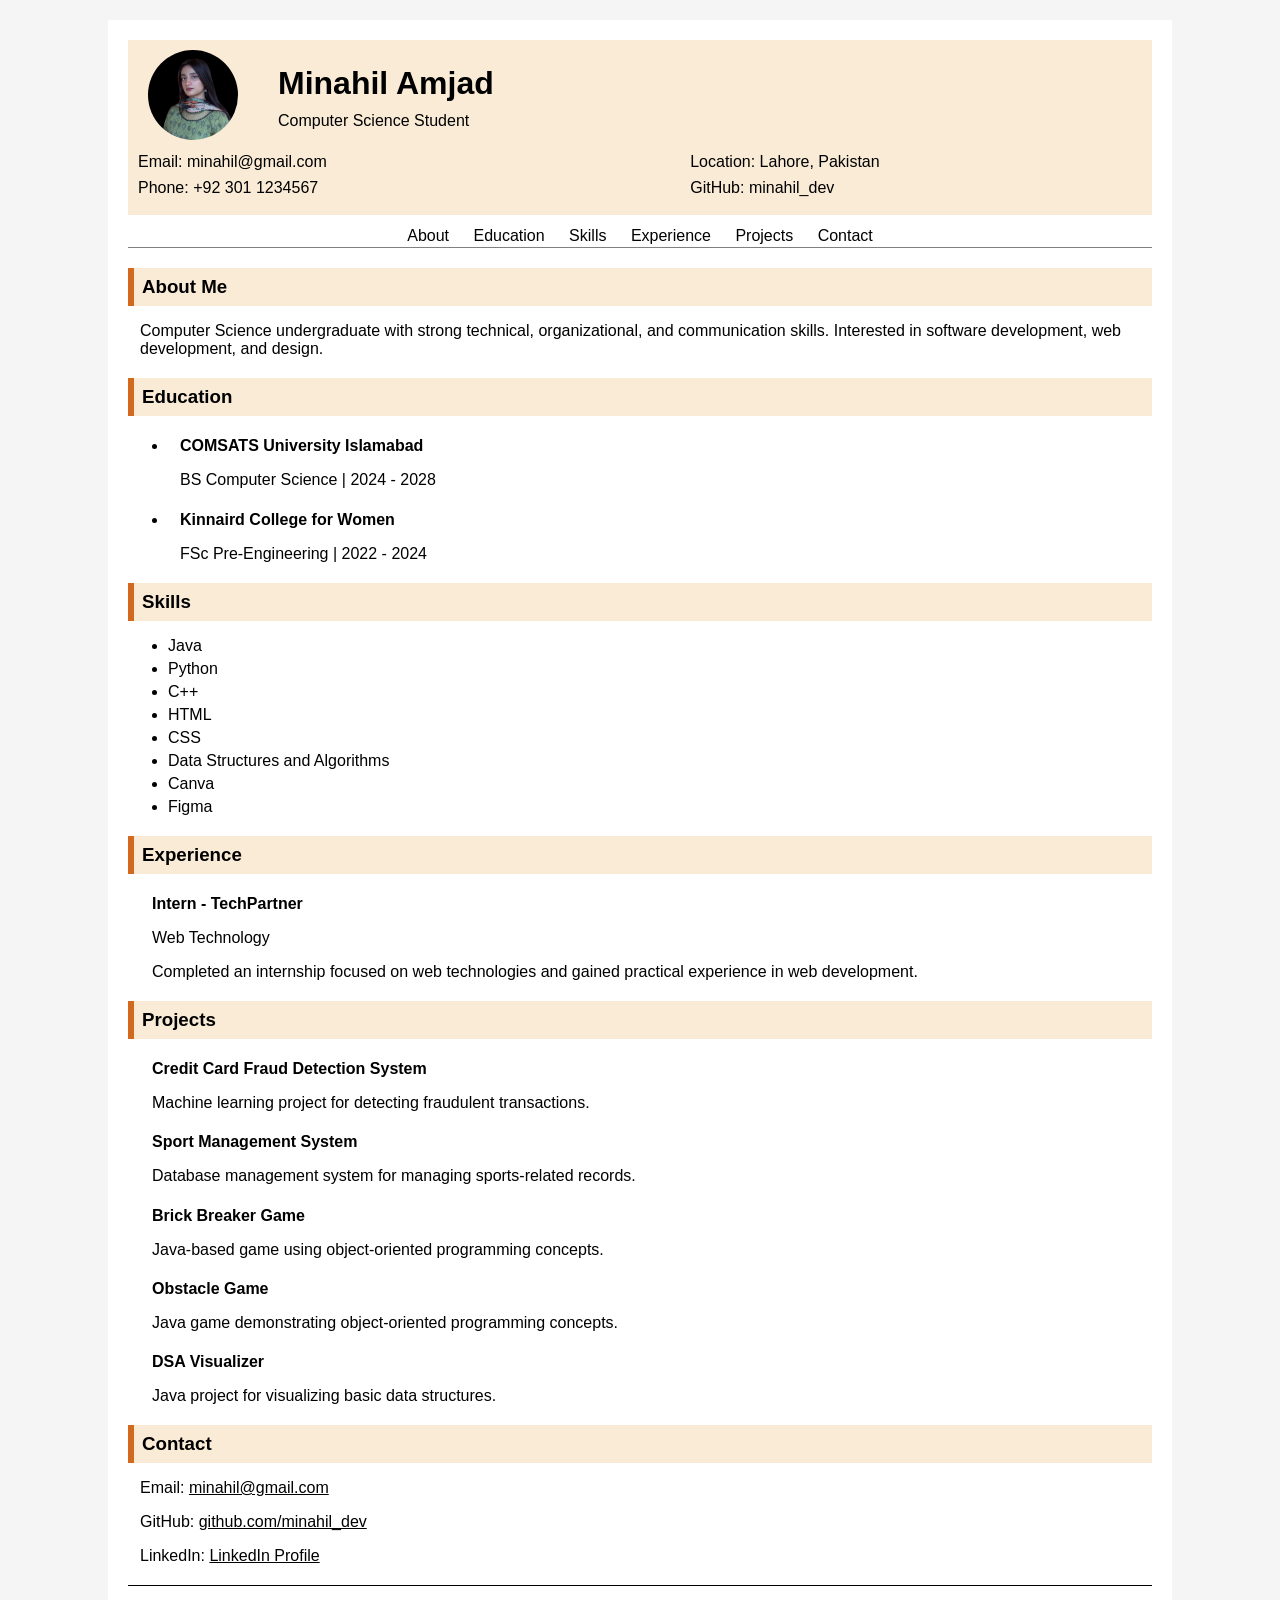
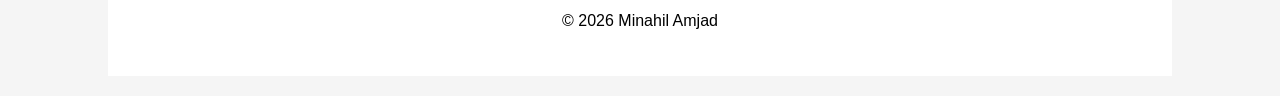
<file: assignment-1/index.html>
<!DOCTYPE html>

<html lang="en">

<head>
    <meta charset="UTF-8">
    <meta name="viewport" content="width=device-width, initial-scale=1.0">
    <title>Minahil Amjad - CV</title>
    <link rel="stylesheet" href="styles.css">
</head>
<body>

<div class="container">
    <header class="header">
        <img src="mypic.jpeg" alt="Photo of Minahil Amjad" class="profile-photo">
        <div class="personal-info">
            <h1>Minahil Amjad</h1>
            <p>Computer Science Student</p>
        </div>
        <div class="contact-info">
            <div class="col_left">
                <p>Email: minahil@gmail.com</p>
                <p>Phone: +92 301 1234567</p>
            </div>
            <div class="col_right">
                <p>Location: Lahore, Pakistan</p>
                <p>GitHub: minahil_dev</p>
            </div>
        </div>
    </header>

    <nav class="navbar">
        <a href="#about">About</a>
        <a href="#education">Education</a>
        <a href="#skills">Skills</a>
        <a href="#experience">Experience</a>
        <a href="#projects">Projects</a>
        <a href="#contact">Contact</a>
    </nav>

    <main>
        <section class="section" id="about">
            <h3>About Me</h3>
            <p>Computer Science undergraduate with strong technical, organizational, and communication skills. Interested in software development, web development, and design.</p>
        </section>

        <section class="section" id="education">
            <h3>Education</h3>
            <ul>
                <li>
                    <h4>COMSATS University Islamabad</h4>
                    <p>BS Computer Science | 2024 - 2028</p>
                </li>
                <li>
                    <h4>Kinnaird College for Women</h4>
                    <p>FSc Pre-Engineering | 2022 - 2024</p>
                </li>
            </ul>
        </section>

        <section class="section skills" id="skills">
            <h3>Skills</h3>
            <ul class="skills-list">
                <li>Java</li>
                <li>Python</li>
                <li>C++</li>
                <li>HTML</li>
                <li>CSS</li>
                <li>Data Structures and Algorithms</li>
                <li>Canva</li>
                <li>Figma</li>
            </ul>
        </section>

        <section class="section" id="experience">
            <h3>Experience</h3>
            <article>
                <h4>Intern - TechPartner</h4>
                <p>Web Technology</p>
                <p>
                    Completed an internship focused on web technologies
                    and gained practical experience in web development.
                </p>
            </article>
        </section>

        <section class="section" id="projects">
            <h3>Projects</h3>
            <article>
                <h4>Credit Card Fraud Detection System</h4>
                <p>Machine learning project for detecting fraudulent transactions.</p>
            </article>
            <article>
                <h4>Sport Management System</h4>
                <p>Database management system for managing sports-related records.</p>
            </article>
            <article>
                <h4>Brick Breaker Game</h4>
                <p>Java-based game using object-oriented programming concepts.</p>
            </article>
            <article>
                <h4>Obstacle Game</h4>
                <p>Java game demonstrating object-oriented programming concepts.</p>
            </article>
            <article>
                <h4>DSA Visualizer</h4>
                <p>Java project for visualizing basic data structures.</p>
            </article>
        </section>

        <section class="section" id="contact">
            <h3>Contact</h3>
            <p>
                Email:
                <a href="mailto:minahil@gmail.com">
                    minahil@gmail.com
                </a>
            </p>

            <p>
                GitHub:
                <a href="https://github.com/minahil_dev" target="_blank">
                    github.com/minahil_dev
                </a>
            </p>

            <p>
                LinkedIn:
                <a href="https://www.linkedin.com/in/minahil-amjad-dev123" target="_blank">
                    LinkedIn Profile
                </a>
            </p>
        </section>
    </main>


    <footer class="footer">
        <p>&copy; 2026 Minahil Amjad</p>
    </footer>
</div>
</body>
</html>
</file>
<file: assignment-1/styles.css>
body {
background-color: #f5f5f5;
font-family: Arial, sans-serif;
margin: 0;
}

.container {
width: 80%;
margin: 20px auto;
padding: 20px;
background-color: white;
}

.header {
background-color: antiquewhite;
padding: 10px;
overflow: hidden;
}

.profile-photo {
float: left;
width: 90px;
height: 90px;
margin-left: 10px;
margin-right: 30px;
border-radius: 50%;
object-fit: cover;
}

.personal-info {
margin-left: 140px;
padding-top: 5px;
}

.personal-info h1 {
margin: 10px 0;
}

.personal-info p {
margin: 10px 0;
}

.contact-info {
clear: both;
overflow: hidden;
margin-top: 5px;
}

.col_left {
float: left;
margin-top: 5px;
width: 45%;
}

.col_right {
float: right;
width: 45%;
margin-top: 5px;
}

.col_left p,
.col_right p {
margin: 8px 0;
}

.navbar {
padding: 2px;
margin-top: 10px;
border-bottom: 1px solid gray;
text-align: center;
}

.navbar a {
margin: 0 10px;
text-decoration: none;
}

.section {
margin-top: 20px;
}

.section h3 {
background-color: antiquewhite;
border-left: 6px solid chocolate;
padding: 8px;
margin-bottom: 15px;
}

.section p {
margin-left: 12px;
}

.section h4 {
margin-left: 12px;
margin-bottom: 5px;
}

.skills-list li {
margin-bottom: 5px;
}

article {
margin-left: 12px;
margin-bottom: 15px;
}

article h4 {
margin-left: 0;
}

a {
color: black;
}

a:hover {
text-decoration: underline;
}

.footer {
margin-top: 20px;
padding: 10px;
border-top: 1px solid black;
text-align: center;
}
</file>
